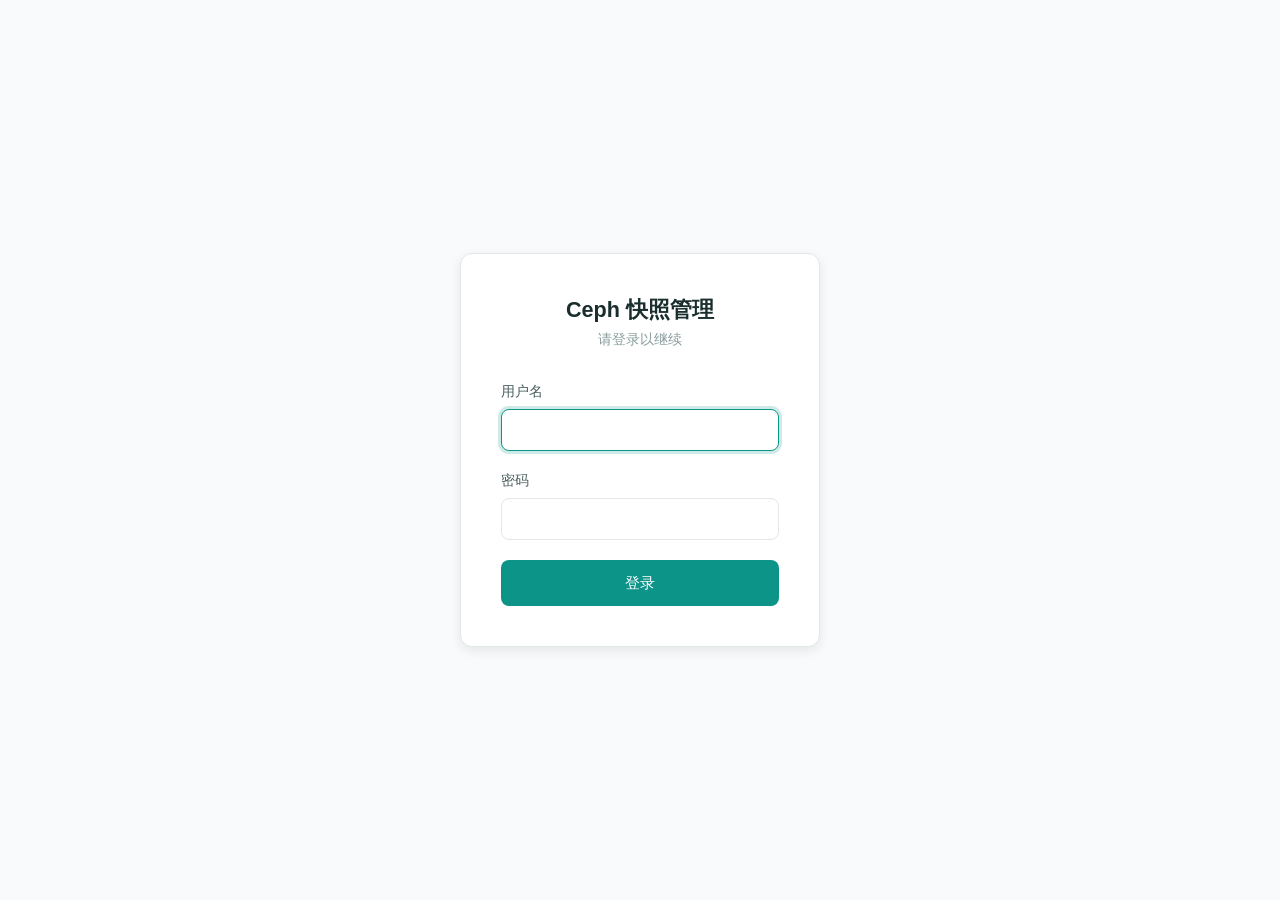
<file: templates/login.html>
<!DOCTYPE html>
<html lang="zh-CN">
<head>
    <meta charset="UTF-8">
    <meta name="viewport" content="width=device-width, initial-scale=1.0">
    <title>登录 - Ceph 快照管理</title>
    <link rel="stylesheet" href="/static/style.css">
    <style>
        body {
            display: flex;
            justify-content: center;
            align-items: center;
            min-height: 100vh;
            background: var(--bg);
        }
        .login-card {
            background: var(--surface);
            padding: 2.5rem;
            border-radius: var(--radius-lg);
            border: 1px solid var(--border);
            width: 100%;
            max-width: 360px;
            box-shadow: var(--shadow-md);
        }
        .login-card h1 {
            text-align: center;
            font-size: 1.35rem;
            font-weight: 600;
            margin-bottom: 0.25rem;
            color: var(--text);
        }
        .login-card .subtitle {
            text-align: center;
            color: var(--text-muted);
            margin-bottom: 2rem;
            font-size: 0.85rem;
        }
        .form-group { margin-bottom: 1.25rem; }
        .form-group label {
            display: block;
            margin-bottom: 0.4rem;
            font-size: 0.85rem;
            color: var(--text-secondary);
            font-weight: 500;
        }
        .form-group input {
            width: 100%;
            padding: 0.75rem 0.9rem;
            border: 1px solid var(--border);
            border-radius: var(--radius);
            font-size: 0.9rem;
            transition: border-color 0.2s, box-shadow 0.2s;
        }
        .form-group input:focus {
            outline: none;
            border-color: var(--teal);
            box-shadow: 0 0 0 3px var(--teal-glow);
        }
        .btn-login {
            width: 100%;
            padding: 0.8rem;
            background: var(--teal);
            color: white;
            border: none;
            border-radius: var(--radius);
            font-size: 0.95rem;
            font-weight: 500;
            cursor: pointer;
            transition: background 0.2s;
        }
        .btn-login:hover { background: var(--teal-hover); }
        .btn-login:disabled { opacity: 0.6; cursor: not-allowed; }
        .error-msg {
            color: var(--rose);
            font-size: 13px;
            margin-top: 12px;
            text-align: center;
            display: none;
        }
    </style>
</head>
<body>
    <div class="login-card">
        <h1>Ceph 快照管理</h1>
        <p class="subtitle">请登录以继续</p>
        <form id="loginForm">
            <div class="form-group">
                <label>用户名</label>
                <input type="text" name="username" id="username" required autofocus autocomplete="username">
            </div>
            <div class="form-group">
                <label>密码</label>
                <input type="password" name="password" id="password" required autocomplete="current-password">
            </div>
            <button type="submit" class="btn-login" id="loginBtn">登录</button>
            <div class="error-msg" id="errorMsg"></div>
        </form>
    </div>

    <script>
        document.getElementById('loginForm').onsubmit = function(e) {
            e.preventDefault();
            const btn = document.getElementById('loginBtn');
            const errEl = document.getElementById('errorMsg');
            const username = document.getElementById('username').value.trim();
            const password = document.getElementById('password').value;

            if (!username || !password) {
                errEl.textContent = '请输入用户名和密码';
                errEl.style.display = 'block';
                return;
            }

            btn.disabled = true;
            btn.textContent = '登录中...';
            errEl.style.display = 'none';

            fetch('/api/auth/login', {
                method: 'POST',
                headers: {'Content-Type': 'application/json'},
                body: JSON.stringify({ username, password })
            })
            .then(r => r.json())
            .then(data => {
                if (data.success) {
                    window.location.href = '/';
                } else {
                    errEl.textContent = data.error || '登录失败';
                    errEl.style.display = 'block';
                }
            })
            .catch(err => {
                errEl.textContent = '网络错误: ' + err.message;
                errEl.style.display = 'block';
            })
            .finally(() => {
                btn.disabled = false;
                btn.textContent = '登录';
            });
        };
    </script>
</body>
</html>
</file>
<file: static/style.css>
* { box-sizing: border-box; margin: 0; padding: 0; }

:root {
    --bg: #f8fafb;
    --surface: #ffffff;
    --surface-alt: #f1f5f4;
    --border: #e2e8e6;
    --border-subtle: #edf0ef;

    --text: #1a2e2e;
    --text-secondary: #4a5e5e;
    --text-muted: #8a9e9e;

    --teal: #0d9488;
    --teal-hover: #0f766e;
    --teal-light: #ccfbf1;
    --teal-glow: rgba(13, 148, 136, 0.2);

    --emerald: #059669;
    --amber: #d97706;
    --rose: #e11d48;

    /* Aliases for audit.html compatibility */
    --bg-card: var(--surface);
    --bg-elevated: var(--surface-alt);
    --dark: var(--surface-alt);
    --gray: var(--text-muted);
    --success: var(--emerald);
    --warning: var(--amber);
    --danger: var(--rose);

    --shadow-sm: 0 1px 2px rgba(0,0,0,0.04);
    --shadow: 0 1px 4px rgba(0,0,0,0.06);
    --shadow-md: 0 4px 12px rgba(0,0,0,0.08);
    --shadow-lg: 0 8px 24px rgba(0,0,0,0.1);

    --radius-sm: 6px;
    --radius: 8px;
    --radius-lg: 12px;

    --font: -apple-system, BlinkMacSystemFont, 'Segoe UI', sans-serif;
    --mono: 'SF Mono', 'Fira Code', 'Monaco', monospace;
}

body {
    font-family: var(--font);
    background: var(--bg);
    color: var(--text);
    font-size: 14px;
    line-height: 1.5;
}

/* Login */
.login-page {
    display: flex;
    justify-content: center;
    align-items: center;
    min-height: 100vh;
    background: var(--bg);
}
.login-container {
    background: var(--surface);
    padding: 2.5rem;
    border-radius: var(--radius-lg);
    border: 1px solid var(--border);
    width: 100%;
    max-width: 340px;
    box-shadow: var(--shadow-md);
}
.login-container h1 {
    text-align: center;
    font-size: 1.35rem;
    font-weight: 600;
    margin-bottom: 0.25rem;
    color: var(--text);
}
.login-container .subtitle {
    text-align: center;
    color: var(--text-muted);
    margin-bottom: 2rem;
    font-size: 0.8rem;
}

.form-group { margin-bottom: 1.25rem; }
.form-group label { display: block; margin-bottom: 0.4rem; font-size: 0.8rem; color: var(--text-secondary); font-weight: 500; }
.form-group input {
    width: 100%;
    padding: 0.75rem 0.9rem;
    border: 1px solid var(--border);
    border-radius: var(--radius);
    font-size: 0.9rem;
    transition: border-color 0.2s, box-shadow 0.2s;
}
.form-group input:focus { outline: none; border-color: var(--teal); box-shadow: 0 0 0 3px var(--teal-glow); }

.btn-primary {
    width: 100%;
    padding: 0.8rem;
    background: var(--teal);
    color: white;
    border: none;
    border-radius: var(--radius);
    font-size: 0.9rem;
    font-weight: 500;
    cursor: pointer;
    transition: background 0.2s, transform 0.1s;
}
.btn-primary:hover { background: var(--teal-hover); }
.btn-primary:active { transform: scale(0.99); }

.error-message {
    color: var(--rose);
    text-align: center;
    margin-top: 1rem;
    font-size: 0.8rem;
    padding: 0.7rem;
    background: #fff1f2;
    border-radius: var(--radius);
    border: 1px solid #fecdd3;
}

/* Header */
.header {
    background: var(--surface);
    padding: 0.875rem 1.5rem;
    display: flex;
    justify-content: space-between;
    align-items: center;
    border-bottom: 1px solid var(--border);
    box-shadow: var(--shadow-sm);
}
.header h1 { font-size: 1rem; font-weight: 600; color: var(--text); }
.header-actions { display: flex; gap: 1rem; align-items: center; }

.checkbox-label { display: flex; align-items: center; gap: 0.4rem; cursor: pointer; color: var(--text-secondary); font-size: 0.8rem; }
.checkbox-label input { width: 15px; height: 15px; accent-color: var(--teal); }

.keep-control { display: flex; align-items: center; gap: 0.4rem; color: var(--text-secondary); font-size: 0.8rem; }
.keep-control input {
    padding: 0.35rem 0.5rem;
    border: 1px solid var(--border);
    border-radius: var(--radius-sm);
    width: 48px;
    text-align: center;
    font-size: 0.8rem;
    font-family: var(--mono);
}

/* Main */
.main-layout { display: flex; height: calc(100vh - 53px); }

/* Sidebar */
.sidebar {
    width: 200px;
    background: var(--surface);
    border-right: 1px solid var(--border);
    padding: 1.25rem;
    overflow-y: auto;
}
.sidebar h3 { font-size: 0.65rem; color: var(--text-muted); text-transform: uppercase; letter-spacing: 0.06em; margin-bottom: 0.75rem; font-weight: 500; }
.zone-list { display: flex; flex-direction: column; gap: 0.375rem; }
.zone-item {
    padding: 0.6rem 0.875rem;
    border-radius: var(--radius);
    cursor: pointer;
    font-size: 0.85rem;
    color: var(--text-secondary);
    transition: all 0.15s;
    border: 1px solid transparent;
}
.zone-item:hover { background: var(--surface-alt); color: var(--text); }
.zone-item.active { background: var(--teal-light); color: var(--teal); font-weight: 500; border-color: var(--teal-light); }

/* Content */
.content { flex: 1; padding: 1rem; overflow-y: auto; display: flex; flex-direction: column; gap: 0.875rem; }

/* Toolbar */
.toolbar {
    display: flex;
    justify-content: space-between;
    align-items: center;
    background: var(--surface);
    padding: 0.875rem 1.25rem;
    border-radius: var(--radius);
    border: 1px solid var(--border);
    box-shadow: var(--shadow-sm);
}
#currentZone { font-weight: 500; font-size: 0.9rem; color: var(--text); }
.batch-actions { display: flex; align-items: center; gap: 0.625rem; }

.btn-secondary {
    padding: 0.45rem 0.875rem;
    background: var(--surface);
    color: var(--text-secondary);
    border: 1px solid var(--border);
    border-radius: var(--radius);
    font-size: 0.75rem;
    cursor: pointer;
    transition: all 0.15s;
}
.btn-secondary:hover { background: var(--surface-alt); color: var(--text); }

.btn-danger {
    padding: 0.45rem 0.875rem;
    background: var(--surface);
    color: var(--rose);
    border: 1px solid var(--rose);
    border-radius: var(--radius);
    font-size: 0.75rem;
    cursor: pointer;
    transition: all 0.15s;
}
.btn-danger:hover { background: var(--rose); color: white; }

.btn-small {
    padding: 0.3rem 0.625rem;
    font-size: 0.72rem;
    border-radius: var(--radius-sm);
    cursor: pointer;
    font-weight: 500;
    transition: all 0.15s;
    border: 1px solid transparent;
}
.btn-cleanup { background: var(--teal); color: white; }
.btn-cleanup:hover { background: var(--teal-hover); }
.btn-create { background: var(--emerald); color: white; }
.btn-create:hover { background: var(--emerald-hover, #059669); }
.btn-view { background: var(--surface); color: var(--text-secondary); border: 1px solid var(--border); }
.btn-view:hover { background: var(--surface-alt); color: var(--text); }
.btn-protect { background: var(--surface); color: var(--emerald); border: 1px solid var(--emerald); }
.btn-protect:hover { background: var(--emerald); color: white; }

/* Pagination */
.pagination-bar {
    display: flex;
    justify-content: center;
    align-items: center;
    gap: 0.5rem;
    padding: 0.75rem;
    background: var(--surface);
    border-radius: var(--radius);
    border: 1px solid var(--border);
}
.pagination-bar button {
    padding: 0.4rem 0.75rem;
    background: var(--surface);
    border: 1px solid var(--border);
    border-radius: var(--radius);
    color: var(--text-secondary);
    font-size: 0.75rem;
    cursor: pointer;
}
.pagination-bar button:hover:not(:disabled) { background: var(--surface-alt); }
.pagination-bar button:disabled { opacity: 0.4; cursor: not-allowed; }
.pagination-bar select {
    padding: 0.4rem 1.5rem 0.4rem 0.5rem;
    border: 1px solid var(--border);
    border-radius: var(--radius);
    font-size: 0.75rem;
    background: var(--surface) url("data:image/svg+xml,%3Csvg xmlns='http://www.w3.org/2000/svg' width='12' height='12' viewBox='0 0 12 12'%3E%3Cpath fill='%234a5e5e' d='M6 8L2 4h8z'/%3E%3C/svg%3E") no-repeat right 0.4rem center;
    color: var(--text);
    cursor: pointer;
    -webkit-appearance: none;
    appearance: none;
    width: auto;
    min-width: 70px;
}
.pagination-bar select:focus { outline: none; border-color: var(--teal); }

/* Table */
.volume-table {
    background: var(--surface);
    border-radius: var(--radius);
    overflow-y: auto;
    border: 1px solid var(--border);
    box-shadow: var(--shadow-sm);
    max-height: calc(100vh - 240px);
}
.volume-table table { width: 100%; border-collapse: collapse; table-layout: fixed; }
.volume-table thead { position: sticky; top: 0; z-index: 20; background: var(--surface-alt); }
.volume-table th {
    padding: 0.7rem 0.5rem;
    text-align: left;
    font-weight: 500;
    font-size: 0.8rem;
    text-transform: uppercase;
    letter-spacing: 0.04em;
    color: var(--text-muted);
    border-bottom: 1px solid var(--border);
    border-right: 1px solid var(--border-subtle);
    cursor: pointer;
    user-select: none;
}
.volume-table th:first-child { text-align: center; width: 50px; border-right: none; }
.volume-table th:last-child { border-right: none; }
.volume-table th:nth-child(2) { width: 120px; }
.volume-table th:nth-child(3) { width: 100px; }
.volume-table th:nth-child(4) { width: 180px; }
.volume-table th:nth-child(5) { width: 70px; }
.volume-table th:nth-child(6) { width: 80px; }
.volume-table th:nth-child(7) { width: 70px; }
.volume-table th:last-child { width: 80px; }
.volume-table th.sortable { cursor: pointer; color: var(--text-secondary); }
.volume-table th.sortable:hover { color: var(--teal); }
.volume-table td {
    padding: 0.7rem 0.875rem;
    border-bottom: 1px solid var(--border-subtle);
    border-right: 1px solid var(--border-subtle);
    font-size: 0.82rem;
    color: var(--text-secondary);
}
.volume-table td:first-child { text-align: center; border-right: none; }
.volume-table td:last-child { border-right: none; }
.volume-table tr:last-child td { border-bottom: none; }
.volume-table tr:hover td { background: var(--surface-alt); }

.volume-table .vol-name { font-weight: 500; color: var(--text); }
.volume-table .vol-id { font-family: var(--mono); font-size: 0.72rem; color: var(--text-secondary); font-weight: 500; word-break: break-all; }
.volume-table .tag { font-size: 0.7rem; padding: 0.15rem 0.4rem; background: var(--surface-alt); border-radius: 4px; border: 1px solid var(--border); }
.volume-table .count { font-family: var(--mono); font-weight: 500; color: var(--teal); }

.loading, .error { text-align: center; color: var(--text-muted); padding: 2rem; font-size: 0.8rem; }
.error { color: var(--rose); }

/* Log */
.log-section {
    background: var(--surface);
    border-radius: var(--radius);
    padding: 0.875rem;
    flex: 1;
    min-height: 150px;
    max-height: 280px;
    display: flex;
    flex-direction: column;
    border: 1px solid var(--border);
}
.log-section h3 { font-size: 0.65rem; color: var(--text-muted); text-transform: uppercase; letter-spacing: 0.05em; margin-bottom: 0.5rem; display: flex; justify-content: space-between; font-weight: 500; }
.log-section .fullscreen-btn { font-size: 0.7rem; padding: 0.3rem 0.6rem; background: var(--text); border: 1px solid var(--text); border-radius: var(--radius-sm); color: #ffffff; cursor: pointer; font-weight: 500; }
.log-section .fullscreen-btn:hover { background: var(--text-secondary); border-color: var(--text-secondary); }
.log-area {
    flex: 1;
    background: var(--surface-alt);
    color: var(--emerald);
    padding: 0.75rem;
    border-radius: var(--radius);
    font-family: var(--mono);
    font-size: 0.72rem;
    overflow-y: auto;
    line-height: 1.7;
}
.log-line { margin-bottom: 0.1rem; }

/* Modal */
.modal { display: none; position: fixed; top: 0; left: 0; width: 100%; height: 100%; background: rgba(0,0,0,0.5); justify-content: center; align-items: center; z-index: 1000; }
.modal-content { background: var(--surface); padding: 1.5rem; border-radius: var(--radius-lg); max-width: 400px; width: 90%; box-shadow: var(--shadow-lg); }
.modal-content h3 { margin-bottom: 0.75rem; font-size: 1rem; font-weight: 600; color: var(--text); }
.modal-content p { margin-bottom: 1.25rem; color: var(--text-secondary); font-size: 0.85rem; line-height: 1.6; }
.modal-actions { display: flex; justify-content: flex-end; gap: 0.5rem; }

/* Snapshot */
.snapshot-list { max-height: 320px; overflow-y: auto; margin-bottom: 1rem; }
.snapshot-item {
    display: flex;
    justify-content: space-between;
    align-items: center;
    padding: 0.625rem 0.875rem;
    background: var(--surface-alt);
    border-radius: var(--radius);
    margin-bottom: 0.375rem;
    border: 1px solid var(--border-subtle);
}
.snapshot-name { font-weight: 500; font-size: 0.8rem; color: var(--text); font-family: var(--mono); }
.snapshot-time { font-size: 0.7rem; color: var(--text-muted); margin-top: 0.15rem; }
.snapshot-protected { font-size: 0.65rem; padding: 0.15rem 0.4rem; border-radius: 4px; font-weight: 500; }
.snapshot-protected.protected { color: var(--emerald); background: #d1fae5; border: 1px solid #a7f3d0; }
.snapshot-protected.unprotected { color: var(--text-muted); background: var(--surface); border: 1px solid var(--border); }
.snapshot-actions { display: flex; gap: 0.375rem; }
.btn-danger:disabled { opacity: 0.4; cursor: not-allowed; }

/* Ceph Floating */
.ceph-floating-window {
    position: fixed;
    top: 70px;
    right: 24px;
    width: 320px;
    background: var(--surface);
    border-radius: var(--radius);
    border: 1px solid var(--border);
    box-shadow: var(--shadow-lg);
    font-size: 0.75rem;
    overflow: hidden;
    max-height: 500px;
    display: flex;
    flex-direction: column;
}
.ceph-floating-header { display: flex; justify-content: space-between; align-items: center; padding: 0.625rem 0.875rem; background: var(--surface-alt); border-bottom: 1px solid var(--border); cursor: move; flex-shrink: 0; }
.ceph-floating-title { font-weight: 500; font-size: 0.75rem; display: flex; align-items: center; gap: 0.5rem; color: var(--text); }
.ceph-floating-title::before { content: ''; width: 8px; height: 8px; background: var(--teal); border-radius: 50%; }
.ceph-floating-close { background: none; border: none; color: var(--text-muted); font-size: 1.1rem; cursor: pointer; padding: 0; line-height: 1; }
.ceph-floating-close:hover { color: var(--rose); }
.ceph-floating-content { padding: 0.875rem; overflow-y: auto; flex: 1; }
}
.ceph-floating-header { display: flex; justify-content: space-between; align-items: center; padding: 0.625rem 0.875rem; background: var(--surface-alt); border-bottom: 1px solid var(--border); cursor: move; }
.ceph-floating-title { font-weight: 500; font-size: 0.75rem; display: flex; align-items: center; gap: 0.5rem; color: var(--text); }
.ceph-floating-title::before { content: ''; width: 8px; height: 8px; background: var(--teal); border-radius: 50%; }
.ceph-floating-close { background: none; border: none; color: var(--text-muted); font-size: 1.1rem; cursor: pointer; padding: 0; line-height: 1; }
.ceph-floating-close:hover { color: var(--rose); }
.ceph-floating-content { padding: 0.875rem; }
.ceph-status-loading { text-align: center; color: var(--text-muted); padding: 0.875rem; font-size: 0.75rem; }
.ceph-status-ok { color: var(--emerald); }
.ceph-status-warning { color: var(--amber); }
.ceph-status-error { color: var(--rose); }
.ceph-pg-row { display: flex; justify-content: space-between; padding: 0.4rem 0; border-bottom: 1px solid var(--border-subtle); }
.ceph-pg-row:last-child { border-bottom: none; }
.ceph-pg-label { color: var(--text-muted); font-size: 0.7rem; }
.ceph-pg-value { font-weight: 500; font-size: 0.75rem; font-family: var(--mono); }
.ceph-pg-timestamp { text-align: center; color: var(--text-muted); font-size: 0.65rem; margin-top: 0.625rem; padding-top: 0.625rem; border-top: 1px solid var(--border-subtle); }

.log-section.fullscreen {
    position: fixed;
    top: 0;
    left: 0;
    right: 0;
    bottom: 0;
    z-index: 100;
    max-height: 100vh;
    border-radius: 0;
    margin: 0;
    border: none;
    flex: none;
    height: 100vh;
}

.log-section.fullscreen .log-area {
    max-height: calc(100vh - 80px);
}
::-webkit-scrollbar-track { background: var(--surface-alt); }
::-webkit-scrollbar-thumb { background: var(--border); border-radius: 3px; }

@media (max-width: 768px) {
    .main-layout { flex-direction: column; }
    .sidebar { width: 100%; border-right: none; border-bottom: 1px solid var(--border); }
    .zone-list { flex-direction: row; flex-wrap: wrap; }
}
</file>
